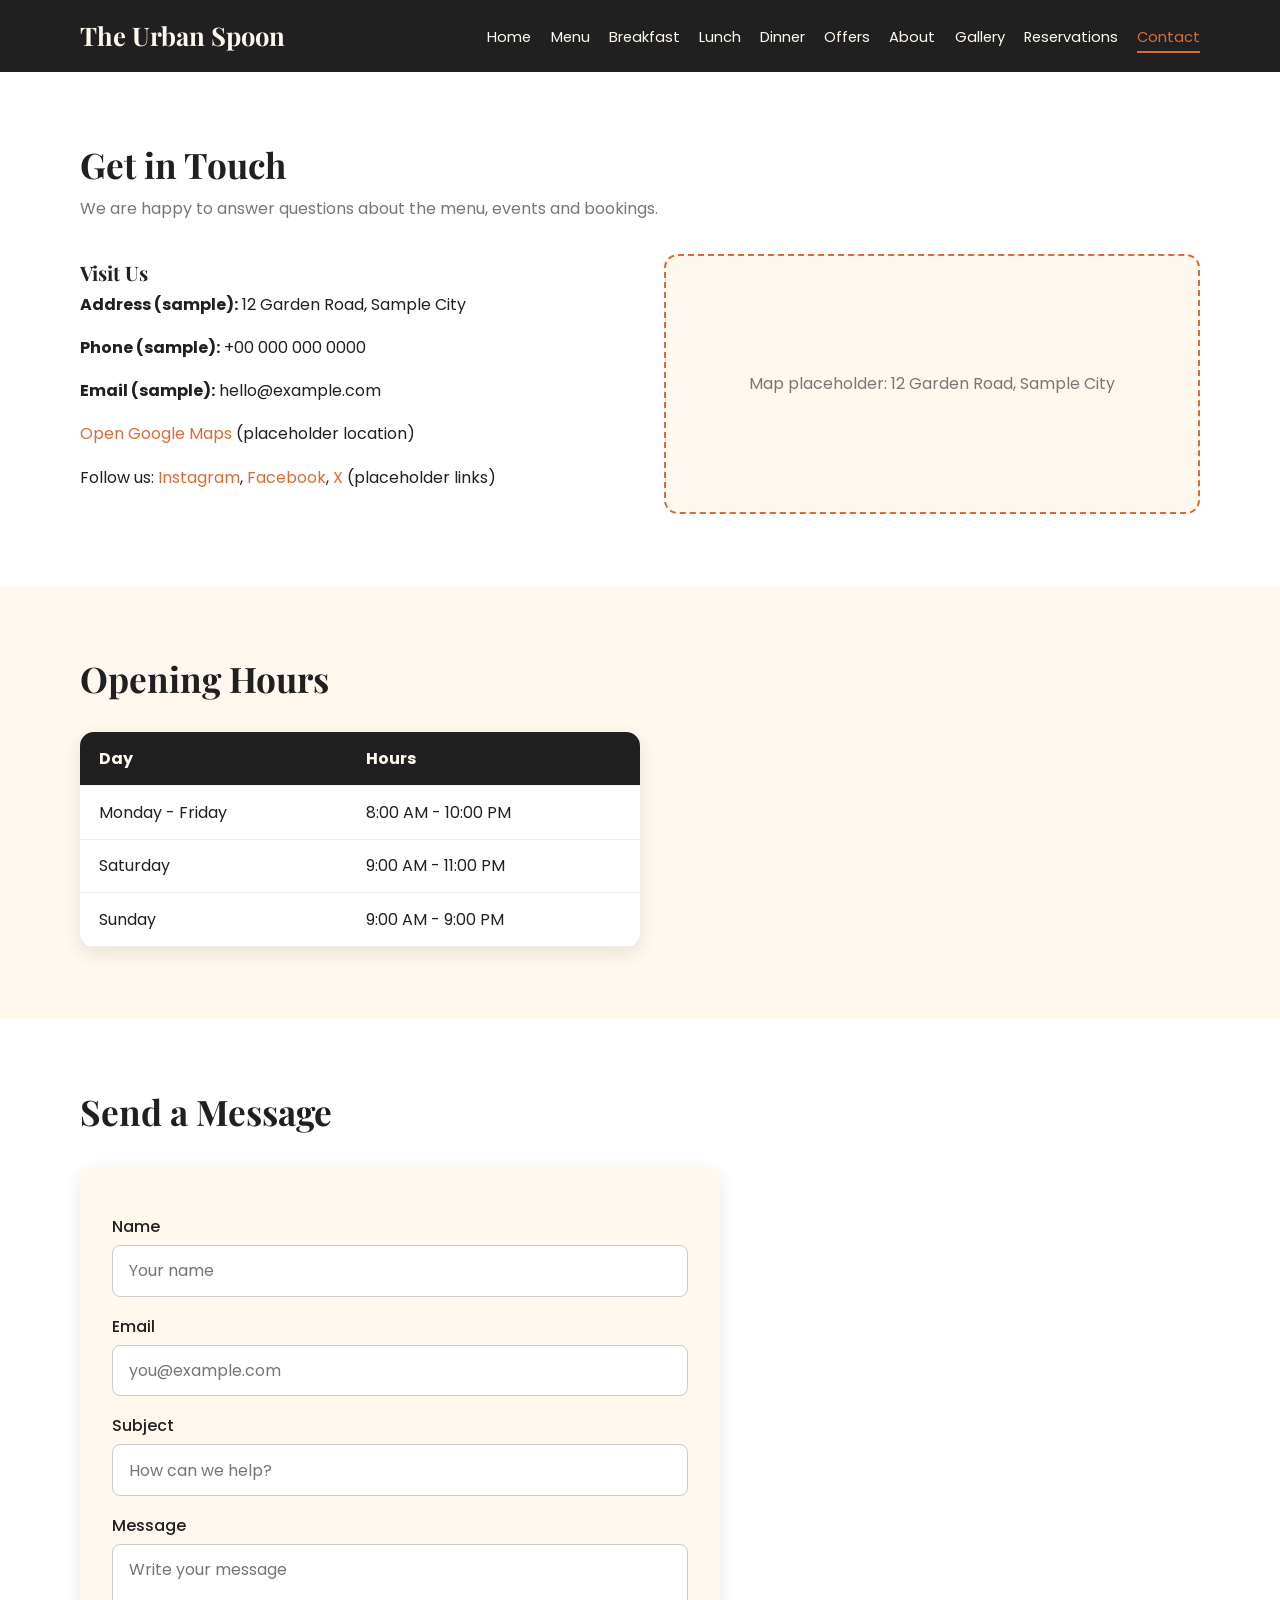
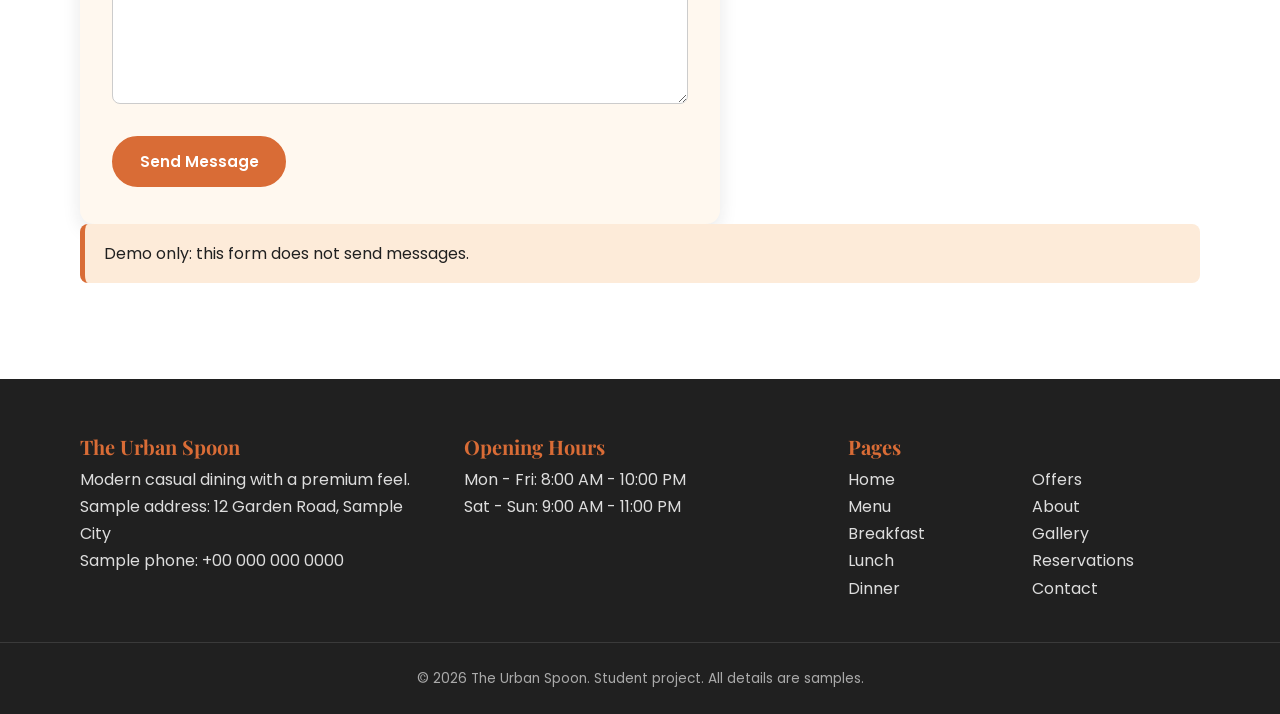
<file: contact.html>
<!DOCTYPE html>
<html lang="en">
<head>
  <meta charset="UTF-8">
  <meta name="viewport" content="width=device-width, initial-scale=1.0">
  <meta name="description" content="Find The Urban Spoon: address, hours, map link and contact form.">
  <title>Contact Us | The Urban Spoon</title>
  <link rel="preconnect" href="https://fonts.googleapis.com">
  <link href="https://fonts.googleapis.com/css2?family=Playfair+Display:wght@500;700&amp;family=Poppins:wght@400;500;600&amp;display=swap" rel="stylesheet">
  <link rel="stylesheet" href="css/base.css">
  <link rel="stylesheet" href="css/layout.css">
  <link rel="stylesheet" href="css/components.css">
  <link rel="stylesheet" href="css/responsive.css">
  <link rel="stylesheet" href="css/backgrounds.css">
</head>
<body>
  <header class="site-header">
    <div class="container header-inner">
      <a class="logo" href="index.html">The Urban Spoon</a>
      <input type="checkbox" id="nav-toggle" class="nav-toggle">
      <label for="nav-toggle" class="nav-button" aria-label="Open menu"><span></span></label>
      <nav class="main-nav" aria-label="Main navigation">
        <ul>
          <li><a href="index.html">Home</a></li>
          <li><a href="menu.html">Menu</a></li>
          <li><a href="breakfast.html">Breakfast</a></li>
          <li><a href="lunch.html">Lunch</a></li>
          <li><a href="dinner.html">Dinner</a></li>
          <li><a href="offers.html">Offers</a></li>
          <li><a href="about.html">About</a></li>
          <li><a href="gallery.html">Gallery</a></li>
          <li><a href="reservations.html">Reservations</a></li>
          <li><a href="contact.html" class="active">Contact</a></li>
        </ul>
      </nav>
    </div>
  </header>

  <main>
    <section class="section ">
      <div class="container">
        <h2>Get in Touch</h2>
        <p class="lead">We are happy to answer questions about the menu, events and bookings.</p>
      <div class="split">
        <div>
          <h3>Visit Us</h3>
          <p><strong>Address (sample):</strong> 12 Garden Road, Sample City</p>
          <p><strong>Phone (sample):</strong> +00 000 000 0000</p>
          <p><strong>Email (sample):</strong> hello@example.com</p>
          <p><a href="https://www.google.com/maps" target="_blank" rel="noopener">Open Google Maps</a> (placeholder location)</p>
          <p>Follow us: <a href="https://www.instagram.com/" target="_blank" rel="noopener">Instagram</a>, <a href="https://www.facebook.com/" target="_blank" rel="noopener">Facebook</a>, <a href="https://x.com/" target="_blank" rel="noopener">X</a> (placeholder links)</p>
        </div>
        <div class="map-box">Map placeholder: 12 Garden Road, Sample City</div>
      </div>

      </div>
    </section>
    <section class="section cream">
      <div class="container">
        <h2>Opening Hours</h2>
        <p class="lead"></p>
      <table class="hours">
        <tr><th>Day</th><th>Hours</th></tr>
        <tr><td>Monday - Friday</td><td>8:00 AM - 10:00 PM</td></tr>
        <tr><td>Saturday</td><td>9:00 AM - 11:00 PM</td></tr>
        <tr><td>Sunday</td><td>9:00 AM - 9:00 PM</td></tr>
      </table>
      </div>
    </section>
    <section class="section ">
      <div class="container">
        <h2>Send a Message</h2>
        <p class="lead"></p>
      <form class="form" action="#" method="get">
        <label for="cname">Name</label>
        <input type="text" id="cname" name="name" placeholder="Your name" required>
        <label for="cemail">Email</label>
        <input type="email" id="cemail" name="email" placeholder="you@example.com" required>
        <label for="subject">Subject</label>
        <input type="text" id="subject" name="subject" placeholder="How can we help?" required>
        <label for="message">Message</label>
        <textarea id="message" name="message" rows="5" placeholder="Write your message" required></textarea>
        <button type="submit" class="btn">Send Message</button>
      </form>
      <p class="note">Demo only: this form does not send messages.</p>
      </div>
    </section>

  </main>

  <footer class="site-footer">
    <div class="container footer-grid">
      <div>
        <h3>The Urban Spoon</h3>
        <p>Modern casual dining with a premium feel.</p>
        <p>Sample address: 12 Garden Road, Sample City</p>
        <p>Sample phone: +00 000 000 0000</p>
      </div>
      <div>
        <h3>Opening Hours</h3>
        <p>Mon - Fri: 8:00 AM - 10:00 PM</p>
        <p>Sat - Sun: 9:00 AM - 11:00 PM</p>
      </div>
      <div>
        <h3>Pages</h3>
        <ul class="footer-links">
          <li><a href="index.html">Home</a></li>
          <li><a href="menu.html">Menu</a></li>
          <li><a href="breakfast.html">Breakfast</a></li>
          <li><a href="lunch.html">Lunch</a></li>
          <li><a href="dinner.html">Dinner</a></li>
          <li><a href="offers.html">Offers</a></li>
          <li><a href="about.html">About</a></li>
          <li><a href="gallery.html">Gallery</a></li>
          <li><a href="reservations.html">Reservations</a></li>
          <li><a href="contact.html">Contact</a></li>
        </ul>
      </div>
    </div>
    <p class="copyright">&copy; 2026 The Urban Spoon. Student project. All details are samples.</p>
  </footer>
</body>
</html>
</file>
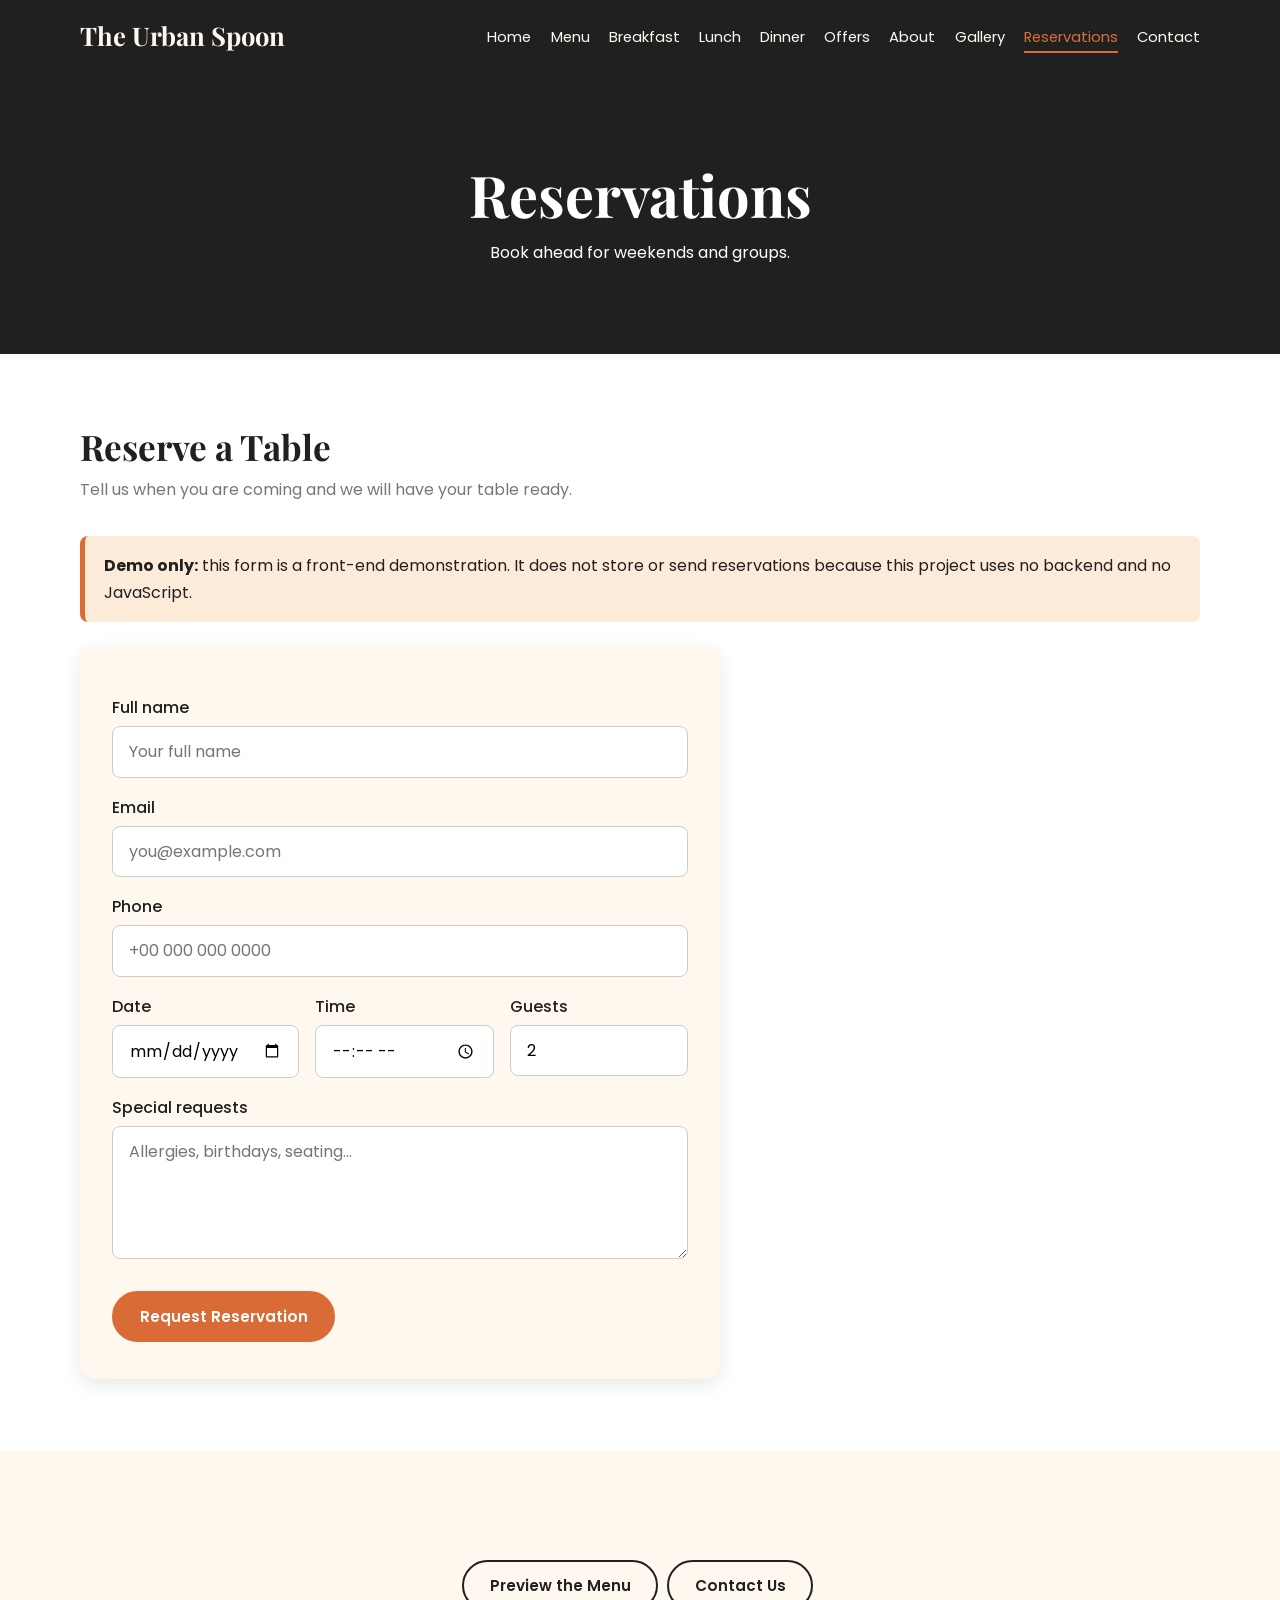
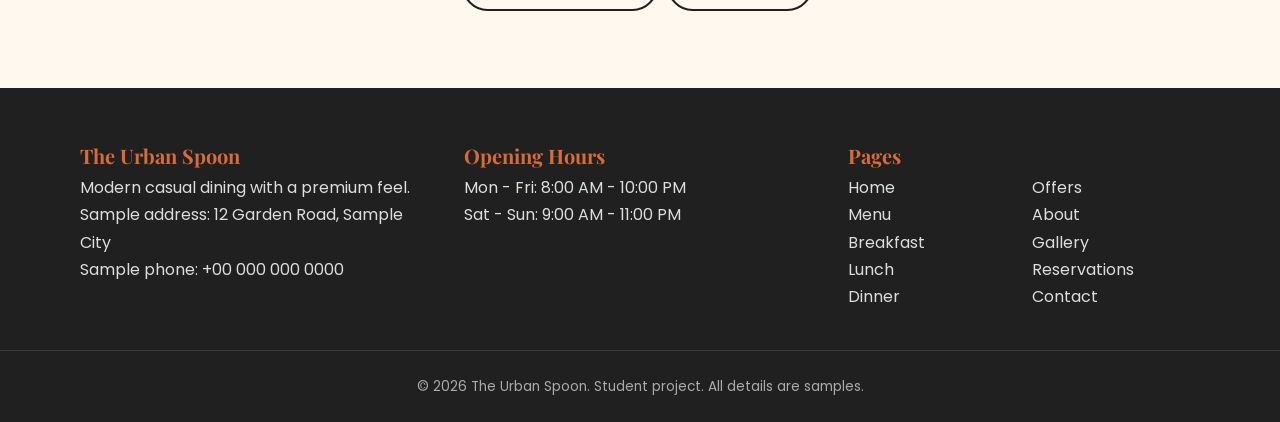
<file: reservations.html>
<!DOCTYPE html>
<html lang="en">
<head>
  <meta charset="UTF-8">
  <meta name="viewport" content="width=device-width, initial-scale=1.0">
  <meta name="description" content="Reserve a table at The Urban Spoon (front-end demo form).">
  <title>Reservations | The Urban Spoon</title>
  <link rel="preconnect" href="https://fonts.googleapis.com">
  <link href="https://fonts.googleapis.com/css2?family=Playfair+Display:wght@500;700&amp;family=Poppins:wght@400;500;600&amp;display=swap" rel="stylesheet">
  <link rel="stylesheet" href="css/base.css">
  <link rel="stylesheet" href="css/layout.css">
  <link rel="stylesheet" href="css/components.css">
  <link rel="stylesheet" href="css/responsive.css">
  <link rel="stylesheet" href="css/backgrounds.css">
</head>
<body>
  <header class="site-header">
    <div class="container header-inner">
      <a class="logo" href="index.html">The Urban Spoon</a>
      <input type="checkbox" id="nav-toggle" class="nav-toggle">
      <label for="nav-toggle" class="nav-button" aria-label="Open menu"><span></span></label>
      <nav class="main-nav" aria-label="Main navigation">
        <ul>
          <li><a href="index.html">Home</a></li>
          <li><a href="menu.html">Menu</a></li>
          <li><a href="breakfast.html">Breakfast</a></li>
          <li><a href="lunch.html">Lunch</a></li>
          <li><a href="dinner.html">Dinner</a></li>
          <li><a href="offers.html">Offers</a></li>
          <li><a href="about.html">About</a></li>
          <li><a href="gallery.html">Gallery</a></li>
          <li><a href="reservations.html" class="active">Reservations</a></li>
          <li><a href="contact.html">Contact</a></li>
        </ul>
      </nav>
    </div>
  </header>

  <main>
    <section class="banner bg-room3">
      <h1>Reservations</h1>
      <p>Book ahead for weekends and groups.</p>
    </section>
    <section class="section ">
      <div class="container">
        <h2>Reserve a Table</h2>
        <p class="lead">Tell us when you are coming and we will have your table ready.</p>
      <p class="note"><strong>Demo only:</strong> this form is a front-end demonstration. It does not store or send reservations because this project uses no backend and no JavaScript.</p>
      <form class="form" action="#" method="get">
        <label for="name">Full name</label>
        <input type="text" id="name" name="name" placeholder="Your full name" required>
        <label for="email">Email</label>
        <input type="email" id="email" name="email" placeholder="you@example.com" required>
        <label for="phone">Phone</label>
        <input type="tel" id="phone" name="phone" placeholder="+00 000 000 0000" required>
        <div class="row">
          <div><label for="date">Date</label><input type="date" id="date" name="date" required></div>
          <div><label for="time">Time</label><input type="time" id="time" name="time" required></div>
          <div><label for="guests">Guests</label><input type="number" id="guests" name="guests" min="1" max="20" value="2" required></div>
        </div>
        <label for="requests">Special requests</label>
        <textarea id="requests" name="requests" rows="4" placeholder="Allergies, birthdays, seating..."></textarea>
        <button type="submit" class="btn">Request Reservation</button>
      </form>
      </div>
    </section>
    <section class="section cream"><div class="container center"><a class="btn btn-light dark" href="menu.html">Preview the Menu</a> <a class="btn btn-light dark" href="contact.html">Contact Us</a></div></section>

  </main>

  <footer class="site-footer">
    <div class="container footer-grid">
      <div>
        <h3>The Urban Spoon</h3>
        <p>Modern casual dining with a premium feel.</p>
        <p>Sample address: 12 Garden Road, Sample City</p>
        <p>Sample phone: +00 000 000 0000</p>
      </div>
      <div>
        <h3>Opening Hours</h3>
        <p>Mon - Fri: 8:00 AM - 10:00 PM</p>
        <p>Sat - Sun: 9:00 AM - 11:00 PM</p>
      </div>
      <div>
        <h3>Pages</h3>
        <ul class="footer-links">
          <li><a href="index.html">Home</a></li>
          <li><a href="menu.html">Menu</a></li>
          <li><a href="breakfast.html">Breakfast</a></li>
          <li><a href="lunch.html">Lunch</a></li>
          <li><a href="dinner.html">Dinner</a></li>
          <li><a href="offers.html">Offers</a></li>
          <li><a href="about.html">About</a></li>
          <li><a href="gallery.html">Gallery</a></li>
          <li><a href="reservations.html">Reservations</a></li>
          <li><a href="contact.html">Contact</a></li>
        </ul>
      </div>
    </div>
    <p class="copyright">&copy; 2026 The Urban Spoon. Student project. All details are samples.</p>
  </footer>
</body>
</html>
</file>
<file: css/base.css>
/* The Urban Spoon - shared stylesheet (HTML + CSS only) */

/* 1. Variables and reset */
:root {
  --charcoal: #202020;
  --cream: #fff8ef;
  --orange: #d96c36;
  --white: #ffffff;
  --gray: #777777;
  --radius: 14px;
  --shadow: 0 6px 18px rgba(32, 32, 32, 0.1);
}
* {
  box-sizing: border-box;
  margin: 0;
  padding: 0;
}
html {
  scroll-behavior: smooth;
}
body {
  font-family: "Poppins", Arial, sans-serif;
  color: var(--charcoal);
  background: var(--white);
  line-height: 1.7;
}
img {
  max-width: 100%;
  display: block;
  background: #e9dfd2;
}
a {
  color: var(--orange);
  text-decoration: none;
  transition: color 0.25s;
}
a:hover {
  color: var(--charcoal);
}
ul {
  list-style: none;
}
h1,
h2,
h3 {
  font-family: "Playfair Display", Georgia, serif;
  line-height: 1.2;
}
h2 {
  font-size: 2.2rem;
  margin-bottom: 0.5rem;
}
h3 {
  font-size: 1.25rem;
  margin-bottom: 0.4rem;
}
.container {
  width: min(1120px, 92%);
  margin: 0 auto;
}
.center {
  text-align: center;
  margin-top: 2rem;
}
</file>
<file: css/layout.css>
/* The Urban Spoon - shared stylesheet (HTML + CSS only) */

/* 2. Header and CSS-only navigation */
.site-header {
  background: var(--charcoal);
  position: sticky;
  top: 0;
  z-index: 10;
}
.header-inner {
  display: flex;
  align-items: center;
  justify-content: space-between;
  padding: 0.9rem 0;
}
.logo {
  font-family: "Playfair Display", Georgia, serif;
  font-size: 1.6rem;
  font-weight: 700;
  color: var(--cream);
}
.logo:hover {
  color: var(--orange);
}
.main-nav ul {
  display: flex;
  gap: 1.2rem;
}
.main-nav a {
  color: var(--cream);
  font-size: 0.92rem;
  padding: 0.3rem 0;
  border-bottom: 2px solid transparent;
}
.main-nav a:hover,
.main-nav a.active {
  color: var(--orange);
  border-bottom-color: var(--orange);
}
.nav-toggle {
  display: none;
}
.nav-button {
  display: none;
  cursor: pointer;
  padding: 10px;
}
.nav-button span,
.nav-button span::before,
.nav-button span::after {
  display: block;
  width: 26px;
  height: 3px;
  background: var(--cream);
  position: relative;
  transition: 0.25s;
}
.nav-button span::before,
.nav-button span::after {
  content: "";
  position: absolute;
  left: 0;
}
.nav-button span::before {
  top: -8px;
}
.nav-button span::after {
  top: 8px;
}

/* 4. Hero and banners (background images are set by .bg-* classes at the bottom) */
.hero,
.banner {
  background:
    linear-gradient(rgba(32, 32, 32, 0.62), rgba(32, 32, 32, 0.62)),
    var(--bg) center / cover no-repeat,
    var(--charcoal);
  color: var(--white);
}
.hero {
  padding: 9rem 0 8rem;
}
.hero h1 {
  font-size: clamp(2.6rem, 7vw, 4.8rem);
  max-width: 14ch;
  margin-bottom: 1rem;
}
.hero p {
  max-width: 52ch;
  margin-bottom: 1.5rem;
  font-size: 1.1rem;
}
.banner {
  text-align: center;
  padding: 5.5rem 1rem;
}
.banner h1 {
  font-size: clamp(2.2rem, 6vw, 3.6rem);
}
.banner p {
  max-width: 55ch;
  margin: 0.6rem auto 0;
}

/* 5. Sections */
.section {
  padding: 4.5rem 0;
}
.cream {
  background: var(--cream);
}
.lead {
  color: var(--gray);
  margin-bottom: 2rem;
  max-width: 60ch;
}
.split {
  display: grid;
  grid-template-columns: 1fr 1fr;
  gap: 3rem;
  align-items: center;
}
.split img {
  border-radius: var(--radius);
  box-shadow: var(--shadow);
  width: 100%;
  height: 340px;
  object-fit: cover;
}
.split p {
  margin-bottom: 1rem;
}

/* 11. Footer */
.site-footer {
  background: var(--charcoal);
  color: #ddd;
  padding-top: 3.5rem;
}
.footer-grid {
  display: grid;
  grid-template-columns: repeat(3, 1fr);
  gap: 2rem;
}
.site-footer h3 {
  color: var(--orange);
}
.footer-links {
  columns: 2;
}
.footer-links a {
  color: #ddd;
}
.footer-links a:hover {
  color: var(--orange);
}
.copyright {
  text-align: center;
  padding: 1.5rem 1rem;
  margin-top: 2.5rem;
  border-top: 1px solid #3a3a3a;
  font-size: 0.85rem;
  color: #aaa;
}
</file>
<file: css/components.css>
/* The Urban Spoon - shared stylesheet (HTML + CSS only) */

/* 3. Buttons */
.btn {
  display: inline-block;
  background: var(--orange);
  color: var(--white);
  padding: 0.75rem 1.6rem;
  border-radius: 50px;
  border: 2px solid var(--orange);
  font:
    600 0.95rem "Poppins",
    Arial,
    sans-serif;
  cursor: pointer;
  transition:
    transform 0.25s,
    background 0.25s,
    color 0.25s;
  margin: 0.3rem 0.3rem 0.3rem 0;
}
.btn:hover {
  background: var(--charcoal);
  border-color: var(--charcoal);
  color: var(--white);
  transform: translateY(-2px);
}
.btn-light {
  background: transparent;
  color: var(--white);
  border-color: var(--white);
}
.btn-light.dark {
  color: var(--charcoal);
  border-color: var(--charcoal);
}
.btn-light:hover {
  background: var(--white);
  border-color: var(--white);
  color: var(--charcoal);
}

/* 6. Food cards */
.grid {
  display: grid;
  grid-template-columns: repeat(auto-fit, minmax(260px, 1fr));
  gap: 1.8rem;
}
.card {
  background: var(--white);
  border-radius: var(--radius);
  box-shadow: var(--shadow);
  overflow: hidden;
  transition:
    transform 0.3s,
    box-shadow 0.3s;
}
.card:hover {
  transform: translateY(-6px);
  box-shadow: 0 14px 28px rgba(32, 32, 32, 0.18);
}
.card img {
  width: 100%;
  height: 210px;
  object-fit: cover;
  transition: transform 0.5s;
}
.card:hover img {
  transform: scale(1.05);
}
.card {
  overflow: hidden;
}
.card-body,
.card.pad {
  padding: 1.3rem;
}
.card p {
  color: var(--gray);
  font-size: 0.93rem;
}
.price {
  color: var(--orange) !important;
  font-weight: 600;
  font-size: 1.1rem !important;
  margin-top: 0.5rem;
}
.old {
  color: var(--gray);
  text-decoration: line-through;
  font-weight: 400;
  margin-right: 0.4rem;
}
.chips {
  display: flex;
  flex-wrap: wrap;
  gap: 0.8rem;
  justify-content: center;
}
.chips a {
  display: block;
  padding: 0.5rem 1.2rem;
  border: 2px solid var(--orange);
  border-radius: 50px;
  font-weight: 500;
}
.chips a:hover {
  background: var(--orange);
  color: var(--white);
}

/* 7. Specials, quotes, lists */
.special {
  display: grid;
  grid-template-columns: 1fr 1fr;
  background: var(--white);
  border-radius: var(--radius);
  overflow: hidden;
  box-shadow: var(--shadow);
  align-items: center;
}
.special img {
  height: 100%;
  min-height: 280px;
  object-fit: cover;
  width: 100%;
}
.special div {
  padding: 2rem;
}
.quote {
  background: var(--cream);
  border-left: 5px solid var(--orange);
  padding: 1.5rem;
  border-radius: var(--radius);
  font-style: italic;
}
.quote cite {
  display: block;
  margin-top: 0.6rem;
  font-style: normal;
  font-weight: 600;
  color: var(--orange);
}
.plain {
  list-style: disc;
  padding-left: 1.4rem;
}
.note {
  background: #fdebd9;
  border-left: 5px solid var(--orange);
  padding: 1rem 1.2rem;
  border-radius: 8px;
  margin-bottom: 1.5rem;
}

/* 8. Tables */
.hours {
  width: 100%;
  max-width: 560px;
  border-collapse: collapse;
  background: var(--white);
  box-shadow: var(--shadow);
  border-radius: var(--radius);
  overflow: hidden;
}
.hours th {
  background: var(--charcoal);
  color: var(--cream);
  text-align: left;
}
.hours th,
.hours td {
  padding: 0.8rem 1.2rem;
  border-bottom: 1px solid #eee;
}
.hours tr:hover td {
  background: var(--cream);
}

/* 9. Forms */
.form {
  max-width: 640px;
  background: var(--cream);
  padding: 2rem;
  border-radius: var(--radius);
  box-shadow: var(--shadow);
}
.form label {
  display: block;
  font-weight: 500;
  margin: 1rem 0 0.3rem;
}
.form input,
.form textarea {
  width: 100%;
  padding: 0.7rem 1rem;
  border: 1px solid #ccc;
  border-radius: 8px;
  font: inherit;
  transition:
    border-color 0.25s,
    box-shadow 0.25s;
}
.form input:focus,
.form textarea:focus {
  outline: none;
  border-color: var(--orange);
  box-shadow: 0 0 0 3px rgba(217, 108, 54, 0.25);
}
.form .btn {
  margin-top: 1.5rem;
}
.row {
  display: grid;
  grid-template-columns: repeat(3, 1fr);
  gap: 1rem;
}
.map-box {
  background: var(--cream);
  border: 2px dashed var(--orange);
  border-radius: var(--radius);
  min-height: 260px;
  display: grid;
  place-items: center;
  text-align: center;
  padding: 1rem;
  color: var(--gray);
}

/* 10. Gallery */
.gallery {
  display: grid;
  grid-template-columns: repeat(auto-fill, minmax(240px, 1fr));
  grid-auto-rows: 220px;
  gap: 1rem;
}
.gallery figure {
  position: relative;
  overflow: hidden;
  border-radius: var(--radius);
}
.gallery figure:nth-child(3n + 1) {
  grid-row: span 2;
}
.gallery img {
  width: 100%;
  height: 100%;
  object-fit: cover;
  transition: transform 0.5s;
}
.gallery figure:hover img {
  transform: scale(1.08);
}
.gallery figcaption {
  position: absolute;
  inset: auto 0 0 0;
  padding: 0.8rem;
  background: linear-gradient(transparent, rgba(0, 0, 0, 0.75));
  color: var(--white);
  font-size: 0.85rem;
  opacity: 0;
  transition: opacity 0.3s;
}
.gallery figure:hover figcaption {
  opacity: 1;
}
</file>
<file: css/responsive.css>
/* The Urban Spoon - shared stylesheet (HTML + CSS only) */

/* 12. Responsive */
@media (max-width: 900px) {
  .nav-button {
    display: block;
  }
  .main-nav {
    position: absolute;
    top: 100%;
    left: 0;
    right: 0;
    background: var(--charcoal);
    max-height: 0;
    overflow: hidden;
    transition: max-height 0.4s;
  }
  .main-nav ul {
    flex-direction: column;
    gap: 0;
    padding: 0 4%;
  }
  .main-nav li a {
    display: block;
    padding: 0.8rem 0;
    border-bottom: 1px solid #3a3a3a;
  }
  .nav-toggle:checked ~ .main-nav {
    max-height: 600px;
  }
  .nav-toggle:checked ~ .nav-button span {
    background: transparent;
  }
  .nav-toggle:checked ~ .nav-button span::before {
    top: 0;
    transform: rotate(45deg);
  }
  .nav-toggle:checked ~ .nav-button span::after {
    top: 0;
    transform: rotate(-45deg);
  }
  .split,
  .special {
    grid-template-columns: 1fr;
  }
  .footer-grid {
    grid-template-columns: 1fr;
  }
  .hero {
    padding: 6rem 0 5rem;
  }
}
@media (max-width: 560px) {
  h2 {
    font-size: 1.8rem;
  }
  .row {
    grid-template-columns: 1fr;
  }
  .section {
    padding: 3rem 0;
  }
}
@media (prefers-reduced-motion: reduce) {
  * {
    transition: none !important;
    scroll-behavior: auto !important;
  }
}
</file>
<file: css/backgrounds.css>
/* The Urban Spoon - shared stylesheet (HTML + CSS only) */

/* 13. Background images for hero and banners */
.bg-plate {
  --bg: url("https://images.unsplash.com/photo-1504674900247-0877df9cc836?auto=format&fit=crop&w=800&q=70");
}
.bg-salad {
  --bg: url("https://images.unsplash.com/photo-1546069901-ba9599a7e63c?auto=format&fit=crop&w=800&q=70");
}
.bg-pan {
  --bg: url("https://images.unsplash.com/photo-1567620905732-2d1ec7ab7445?auto=format&fit=crop&w=800&q=70");
}
.bg-room {
  --bg: url("https://images.unsplash.com/photo-1555396273-367ea4eb4db5?auto=format&fit=crop&w=800&q=70");
}
.bg-burger {
  --bg: url("https://images.unsplash.com/photo-1568901346375-23c9450c58cd?auto=format&fit=crop&w=800&q=70");
}
.bg-pizza {
  --bg: url("https://images.unsplash.com/photo-1565299624946-b28f40a0ae38?auto=format&fit=crop&w=800&q=70");
}
.bg-egg {
  --bg: url("https://images.unsplash.com/photo-1482049016688-2d3e1b311543?auto=format&fit=crop&w=800&q=70");
}
.bg-dish {
  --bg: url("https://images.unsplash.com/photo-1414235077428-338989a2e8c0?auto=format&fit=crop&w=800&q=70");
}
.bg-fish {
  --bg: url("https://images.unsplash.com/photo-1519708227418-c8fd9a32b7a2?auto=format&fit=crop&w=800&q=70");
}
.bg-steak {
  --bg: url("https://images.unsplash.com/photo-1600891964092-4316c288032e?auto=format&fit=crop&w=800&q=70");
}
.bg-pasta {
  --bg: url("https://images.unsplash.com/photo-1551183053-bf91a1d81141?auto=format&fit=crop&w=800&q=70");
}
.bg-bfast {
  --bg: url("https://images.unsplash.com/photo-1488477181946-6428a0291777?auto=format&fit=crop&w=800&q=70");
}
.bg-room2 {
  --bg: url("https://images.unsplash.com/photo-1517248135467-4c7edcad34c4?auto=format&fit=crop&w=800&q=70");
}
.bg-room3 {
  --bg: url("https://images.unsplash.com/photo-1559339352-11d035aa65de?auto=format&fit=crop&w=800&q=70");
}
.bg-dessert {
  --bg: url("https://images.unsplash.com/photo-1551024601-bec78aea704b?auto=format&fit=crop&w=800&q=70");
}
.bg-ice {
  --bg: url("https://images.unsplash.com/photo-1563805042-7684c019e1cb?auto=format&fit=crop&w=800&q=70");
}
.bg-drink {
  --bg: url("https://images.unsplash.com/photo-1544145945-f90425340c7e?auto=format&fit=crop&w=800&q=70");
}
.bg-drink2 {
  --bg: url("https://images.unsplash.com/photo-1556679343-c7306c1976bc?auto=format&fit=crop&w=800&q=70");
}
.bg-kitchen {
  --bg: url("https://images.unsplash.com/photo-1556910103-1c02745aae4d?auto=format&fit=crop&w=800&q=70");
}
.bg-salad2 {
  --bg: url("https://images.unsplash.com/photo-1540189549336-e6e99c3679fe?auto=format&fit=crop&w=800&q=70");
}
</file>
